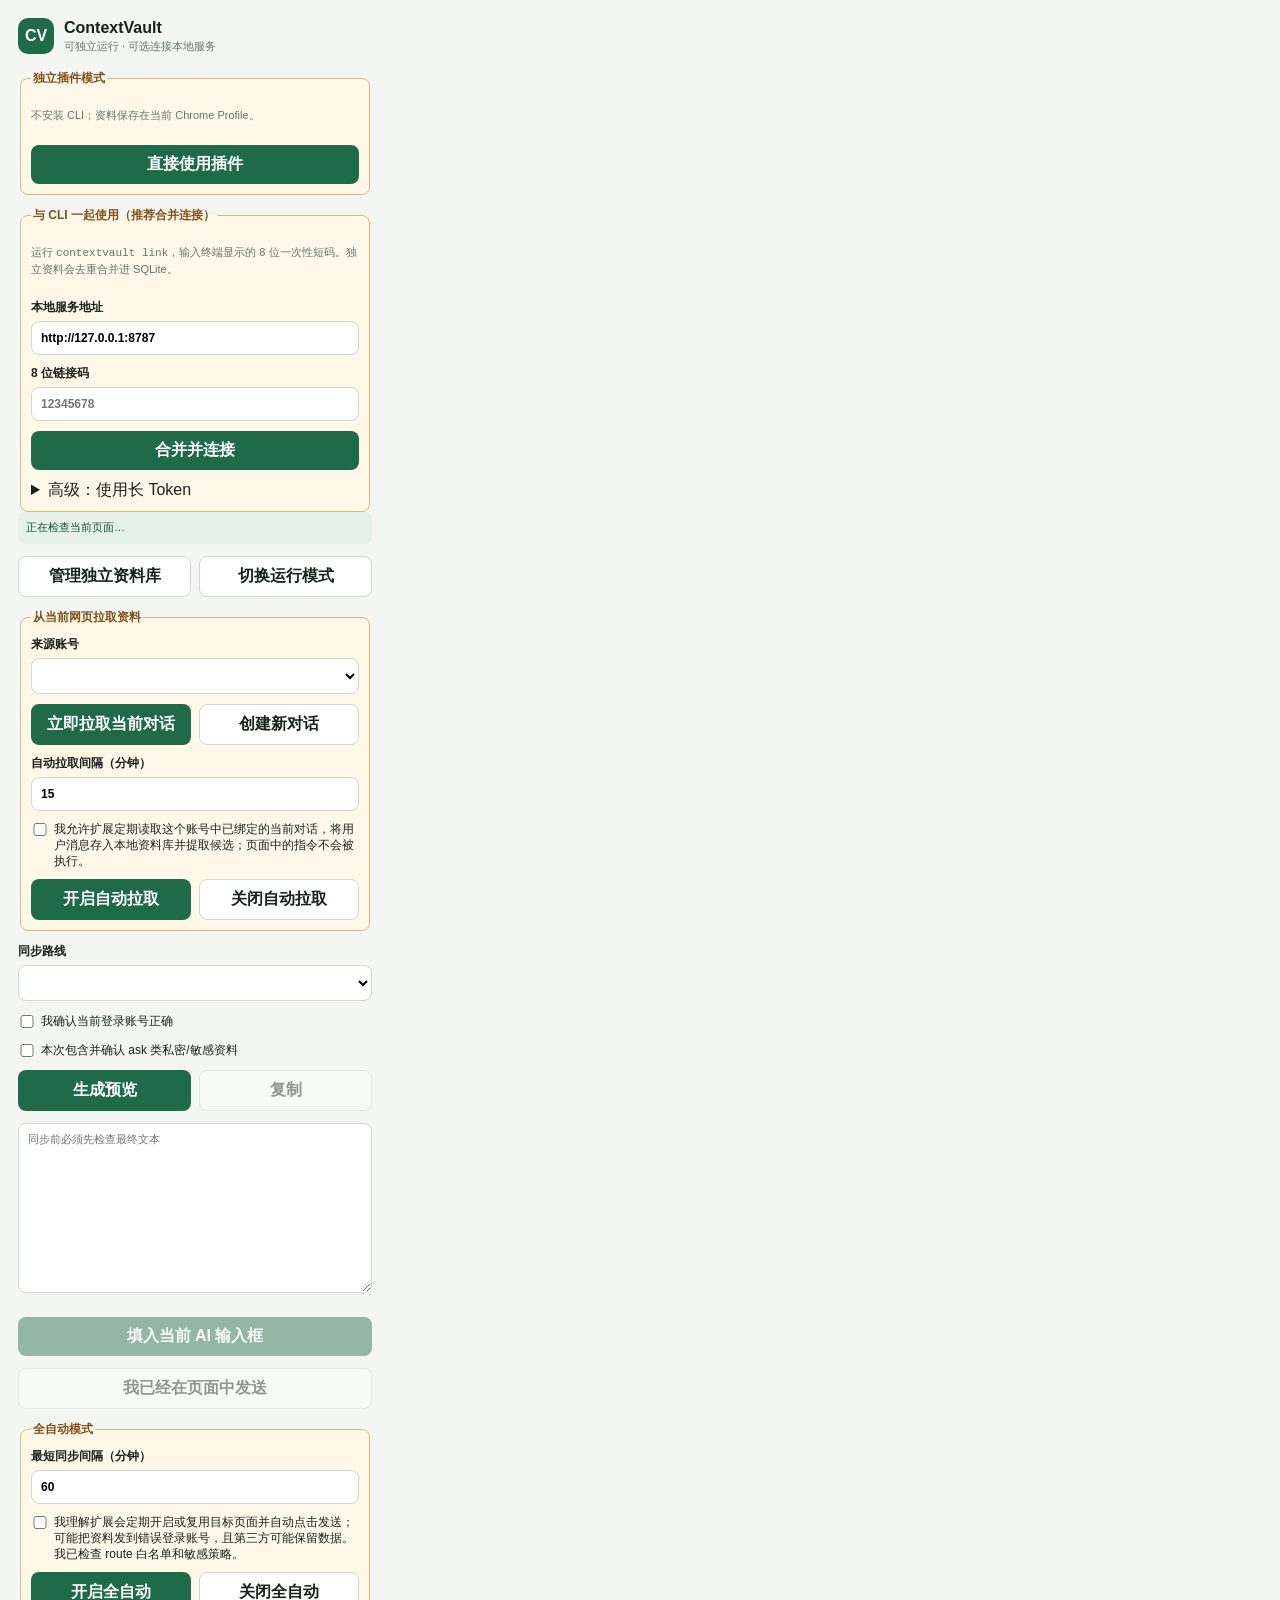
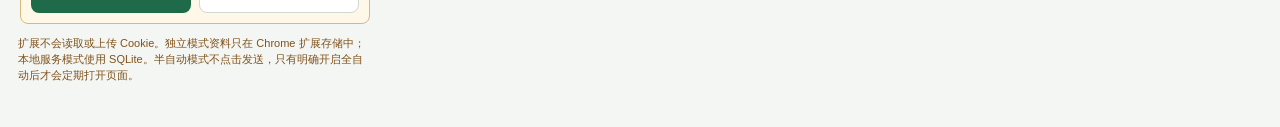
<file: extension/popup.html>
<!doctype html>
<html lang="zh-CN">
  <head>
    <meta charset="utf-8">
    <meta name="viewport" content="width=device-width, initial-scale=1">
    <title>ContextVault</title>
    <link rel="stylesheet" href="popup.css">
  </head>
  <body>
    <header><span class="mark">CV</span><div><strong>ContextVault</strong><small>可独立运行 · 可选连接本地服务</small></div></header>
    <section class="setup" id="setup">
      <fieldset><legend>独立插件模式</legend><p class="hint">不安装 CLI；资料保存在当前 Chrome Profile。</p><button id="start-standalone">直接使用插件</button></fieldset>
      <fieldset><legend>与 CLI 一起使用（推荐合并连接）</legend><p class="hint">运行 <code>contextvault link</code>，输入终端显示的 8 位一次性短码。独立资料会去重合并进 SQLite。</p><label>本地服务地址<input id="api-base" value="http://127.0.0.1:8787"></label><label>8 位链接码<input id="link-code" inputmode="numeric" maxlength="8" placeholder="12345678"></label><button id="link-service">合并并连接</button><details><summary>高级：使用长 Token</summary><label>配对 Token<input id="pairing-token" type="password" placeholder="contextvault extension token"></label><button id="save-settings" type="button">使用 Token 连接</button></details></fieldset>
    </section>
    <section id="workflow" hidden>
      <div class="status" id="page-status">正在检查当前页面…</div>
      <div class="actions"><button id="open-vault" class="secondary">管理独立资料库</button><button id="switch-mode" class="secondary">切换运行模式</button></div>
      <fieldset>
        <legend>从当前网页拉取资料</legend>
        <label>来源账号<select id="capture-account"></select></label>
        <div class="actions"><button id="capture-now">立即拉取当前对话</button><button id="new-conversation" class="secondary">创建新对话</button></div>
        <label>自动拉取间隔（分钟）<input id="capture-interval" type="number" min="5" max="10080" value="15"></label>
        <label class="check"><input id="capture-risk" type="checkbox"><span>我允许扩展定期读取这个账号中已绑定的当前对话，将用户消息存入本地资料库并提取候选；页面中的指令不会被执行。</span></label>
        <div class="actions"><button id="enable-capture">开启自动拉取</button><button id="disable-capture" class="secondary">关闭自动拉取</button></div>
      </fieldset>
      <label>同步路线<select id="route-select"></select></label><button id="quick-setup" class="secondary" hidden>为当前平台创建默认账号与路线</button>
      <label class="check"><input id="account-confirm" type="checkbox"><span id="account-confirm-label">我确认当前登录账号正确</span></label>
      <label class="check"><input id="sensitive-confirm" type="checkbox"><span>本次包含并确认 ask 类私密/敏感资料</span></label>
      <div class="actions"><button id="preview">生成预览</button><button id="copy" class="secondary" disabled>复制</button></div>
      <textarea id="preview-content" readonly placeholder="同步前必须先检查最终文本"></textarea>
      <div id="policy-result" class="hint"></div>
      <button id="inject" disabled>填入当前 AI 输入框</button>
      <button id="acknowledge" class="secondary" disabled>我已经在页面中发送</button>
      <fieldset>
        <legend>全自动模式</legend>
        <label>最短同步间隔（分钟）<input id="automation-interval" type="number" min="5" max="10080" value="60"></label>
        <label class="check"><input id="automation-risk" type="checkbox"><span>我理解扩展会定期开启或复用目标页面并自动点击发送；可能把资料发到错误登录账号，且第三方可能保留数据。我已检查 route 白名单和敏感策略。</span></label>
        <div class="actions"><button id="enable-automation">开启全自动</button><button id="disable-automation" class="secondary">关闭全自动</button></div>
      </fieldset>
      <p class="warning">扩展不会读取或上传 Cookie。独立模式资料只在 Chrome 扩展存储中；本地服务模式使用 SQLite。半自动模式不点击发送，只有明确开启全自动后才会定期打开页面。</p>
    </section>
    <p id="message" role="status"></p>
    <script src="providers.js"></script>
    <script src="standalone.js"></script>
    <script src="popup.js"></script>
  </body>
</html>
</file>
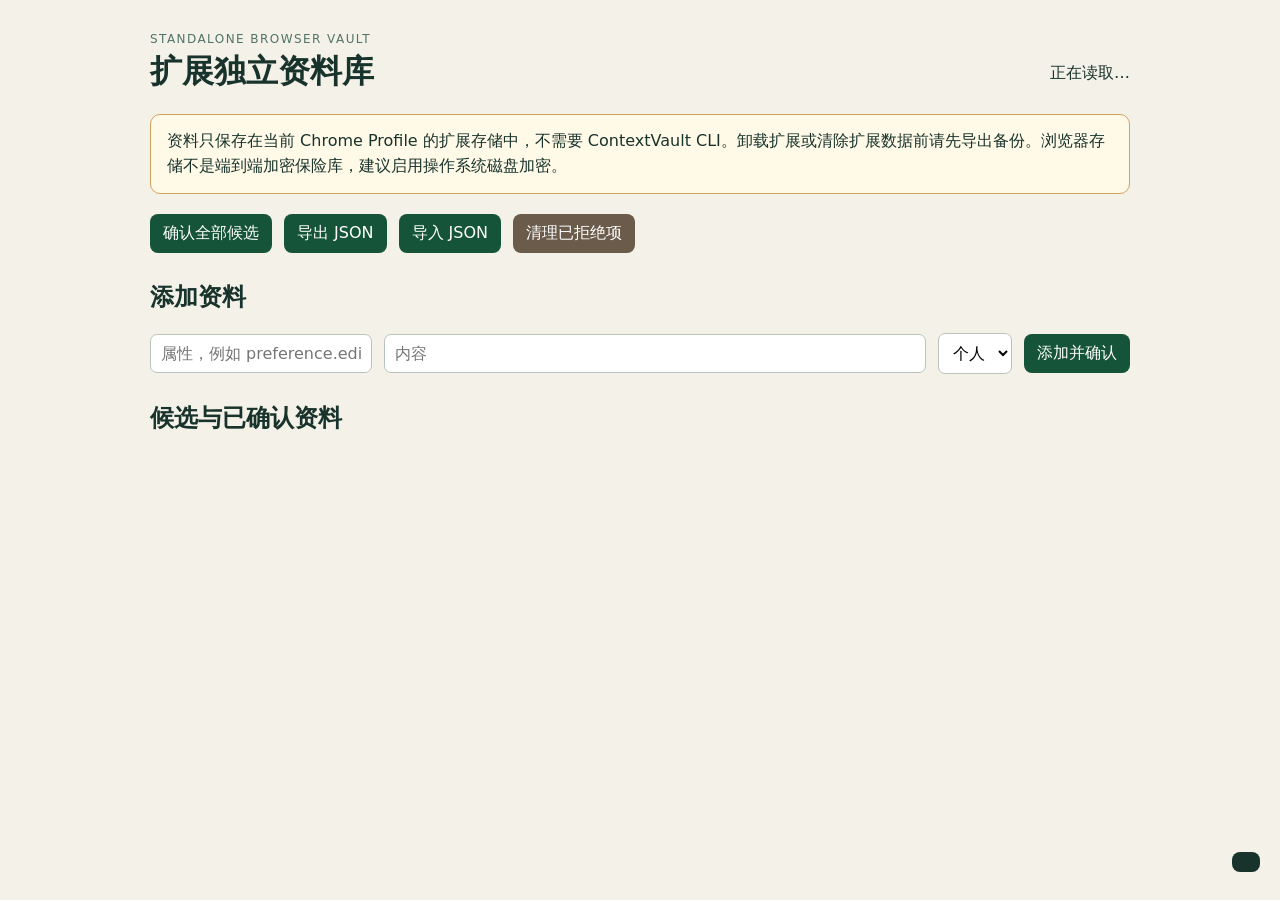
<file: extension/standalone.html>
<!doctype html>
<html lang="zh-CN">
  <head>
    <meta charset="utf-8">
    <meta name="viewport" content="width=device-width, initial-scale=1">
    <title>ContextVault 独立资料库</title>
    <link rel="stylesheet" href="standalone.css">
  </head>
  <body>
    <main>
      <header><div><p>STANDALONE BROWSER VAULT</p><h1>扩展独立资料库</h1></div><span id="stats">正在读取…</span></header>
      <section class="notice">资料只保存在当前 Chrome Profile 的扩展存储中，不需要 ContextVault CLI。卸载扩展或清除扩展数据前请先导出备份。浏览器存储不是端到端加密保险库，建议启用操作系统磁盘加密。</section>
      <section class="toolbar">
        <button id="confirm-all">确认全部候选</button>
        <button id="export">导出 JSON</button>
        <label class="file">导入 JSON<input id="import" type="file" accept="application/json"></label>
        <button id="clear-rejected" class="secondary">清理已拒绝项</button>
      </section>
      <section>
        <h2>添加资料</h2>
        <form id="add-form"><input name="attribute" placeholder="属性，例如 preference.editor" required><input name="value" placeholder="内容" required><select name="sensitivity"><option value="personal">个人</option><option value="private">私密</option><option value="sensitive">敏感</option></select><button>添加并确认</button></form>
      </section>
      <section><h2>候选与已确认资料</h2><div id="claims"></div></section>
      <p id="message" role="status"></p>
    </main>
    <script src="providers.js"></script>
    <script src="standalone.js"></script>
    <script src="standalone-page.js"></script>
  </body>
</html>
</file>
<file: extension/popup.css>
:root { font-family: Inter, -apple-system, BlinkMacSystemFont, "Segoe UI", sans-serif; color: #18221c; }
* { box-sizing: border-box; }
body { width: 390px; margin: 0; padding: 18px; background: #f3f6f2; }
header { display: flex; align-items: center; gap: 10px; margin-bottom: 16px; }
header strong, header small { display: block; }
header small { color: #68736c; font-size: 11px; margin-top: 2px; }
.mark { display: grid; place-items: center; width: 36px; height: 36px; border-radius: 10px; background: #1f6b49; color: white; font-weight: 800; }
section { display: grid; gap: 12px; }
label { display: grid; gap: 5px; font-size: 12px; font-weight: 700; }
input, select, textarea, button { font: inherit; }
input, select, textarea { width: 100%; border: 1px solid #cfd8d1; border-radius: 8px; padding: 9px; background: white; }
textarea { min-height: 170px; resize: vertical; font-family: ui-monospace, SFMono-Regular, Menlo, monospace; font-size: 11px; line-height: 1.45; }
button { border: 0; border-radius: 8px; padding: 9px 11px; background: #1f6b49; color: white; font-weight: 750; cursor: pointer; }
button:disabled { cursor: not-allowed; opacity: .45; }
button.secondary { color: #18221c; background: white; border: 1px solid #cfd8d1; }
.actions { display: grid; grid-template-columns: 1fr 1fr; gap: 8px; }
.check { display: grid; grid-template-columns: 18px 1fr; align-items: start; font-weight: 500; line-height: 1.35; }
.check input { width: auto; margin: 2px 0 0; }
.status, .hint, .warning, #message { font-size: 11px; line-height: 1.45; }
.status { border-radius: 8px; padding: 8px; background: #e5f1e9; color: #155438; }
.hint { color: #68736c; }
.warning { color: #80501a; margin: 0; }
fieldset { display: grid; gap: 10px; border: 1px solid #d7b97c; border-radius: 8px; padding: 10px; background: #fff8e9; }
legend { color: #80501a; font-size: 12px; font-weight: 800; }
#message { color: #9c3c3c; min-height: 16px; margin: 10px 0 0; }
</file>
<file: extension/standalone.css>
:root { color-scheme: light; font-family: Inter, system-ui, sans-serif; color: #18332b; background: #f4f1e8; }
body { margin: 0; }
main { max-width: 980px; margin: 0 auto; padding: 32px 20px 80px; }
header, .toolbar, form, .claim, .claim-actions { display: flex; gap: 12px; align-items: center; }
header { justify-content: space-between; }
header p { margin: 0; color: #517368; font-size: 12px; letter-spacing: .12em; }
h1 { margin: 4px 0 20px; } h2 { margin-top: 28px; }
.notice { padding: 14px 16px; border: 1px solid #d0a35c; background: #fff9e8; border-radius: 10px; line-height: 1.55; }
.toolbar { flex-wrap: wrap; margin: 20px 0; }
button, .file { border: 0; border-radius: 8px; padding: 9px 13px; background: #155438; color: white; cursor: pointer; font: inherit; }
.secondary { background: #6b5b4b; } .file input { display: none; }
form { flex-wrap: wrap; } input, select { padding: 9px 10px; border: 1px solid #b9c4bc; border-radius: 7px; font: inherit; background: white; }
form input[name="value"] { flex: 1; min-width: 260px; }
.claim { align-items: flex-start; justify-content: space-between; padding: 13px 0; border-bottom: 1px solid #d8d5cb; }
.claim p { margin: 3px 0; overflow-wrap: anywhere; } .meta { color: #61736c; font-size: 12px; }
.pending { color: #9a5a11; } .confirmed { color: #155438; } .rejected { color: #8b4141; text-decoration: line-through; }
#message { position: fixed; bottom: 12px; right: 20px; background: #18332b; color: white; padding: 10px 14px; border-radius: 8px; }
@media (max-width: 650px) { .claim { display: block; } .claim-actions { margin-top: 8px; } }
</file>
